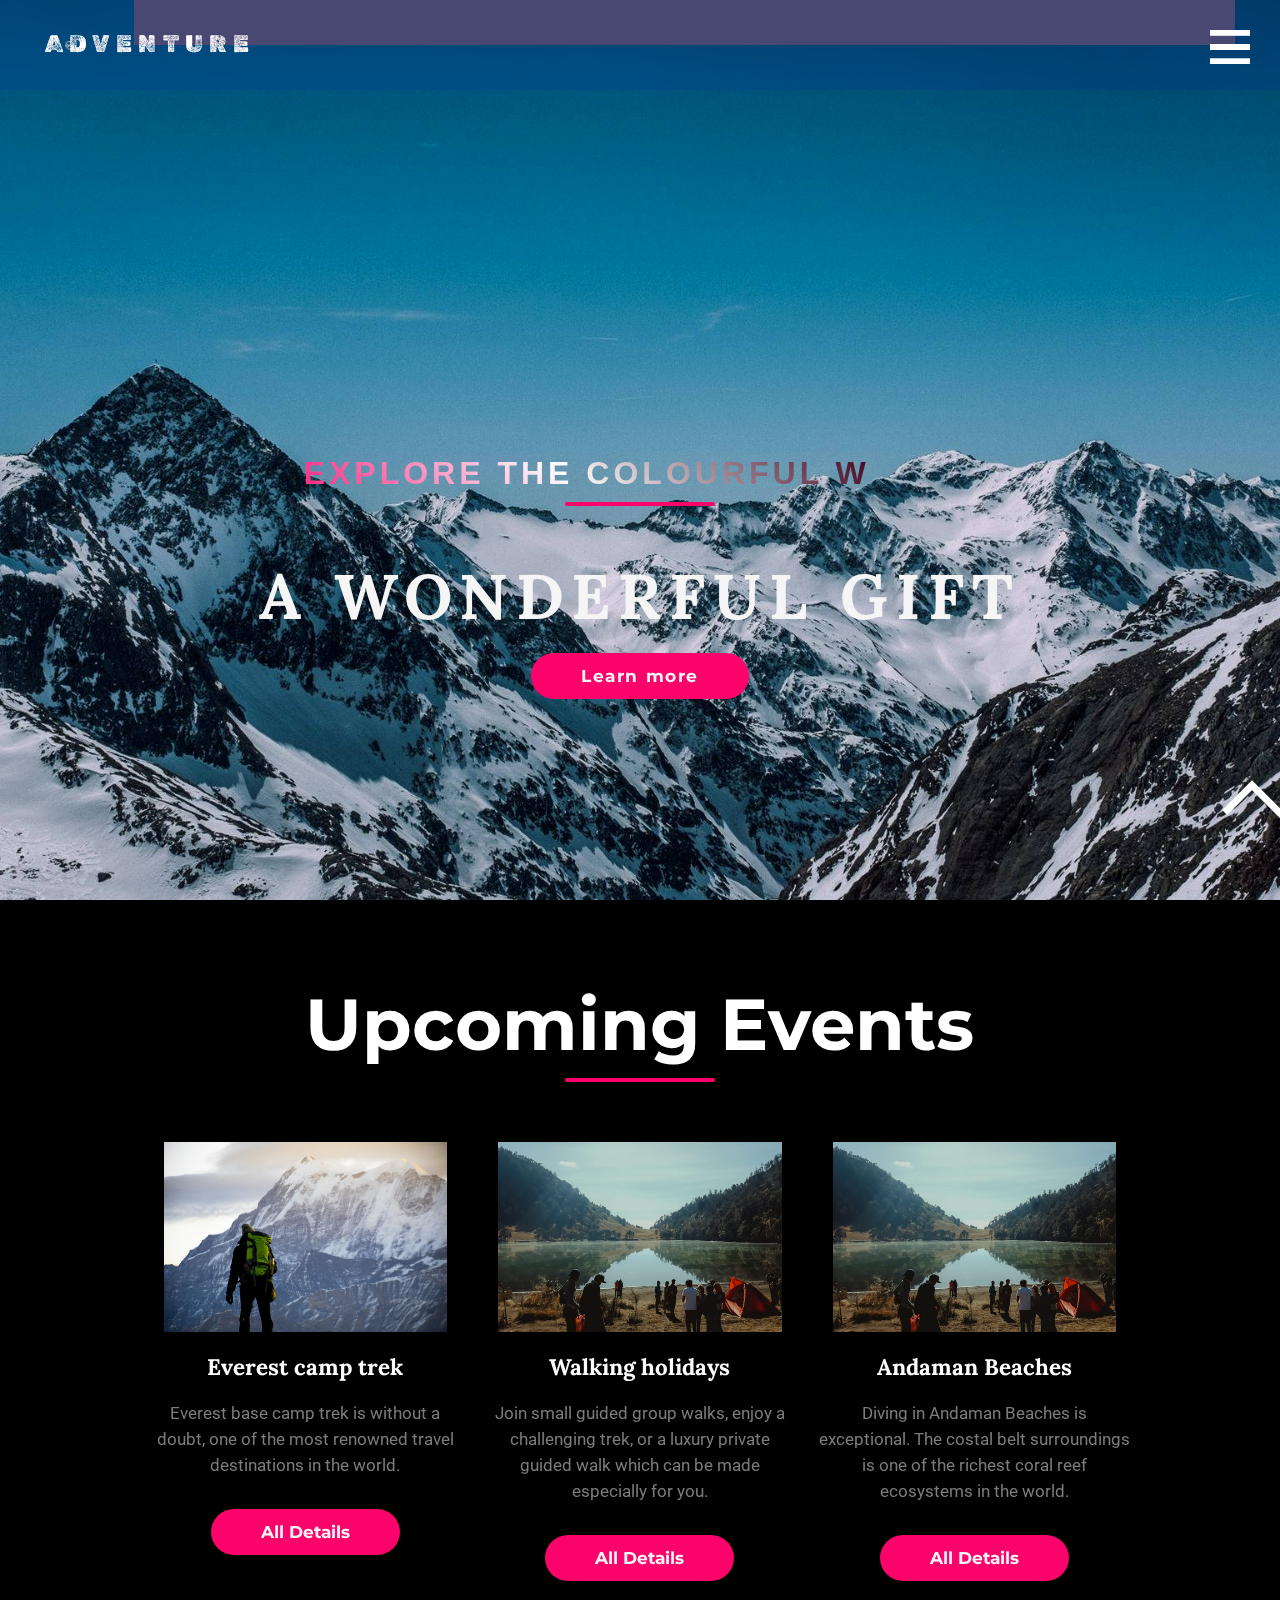
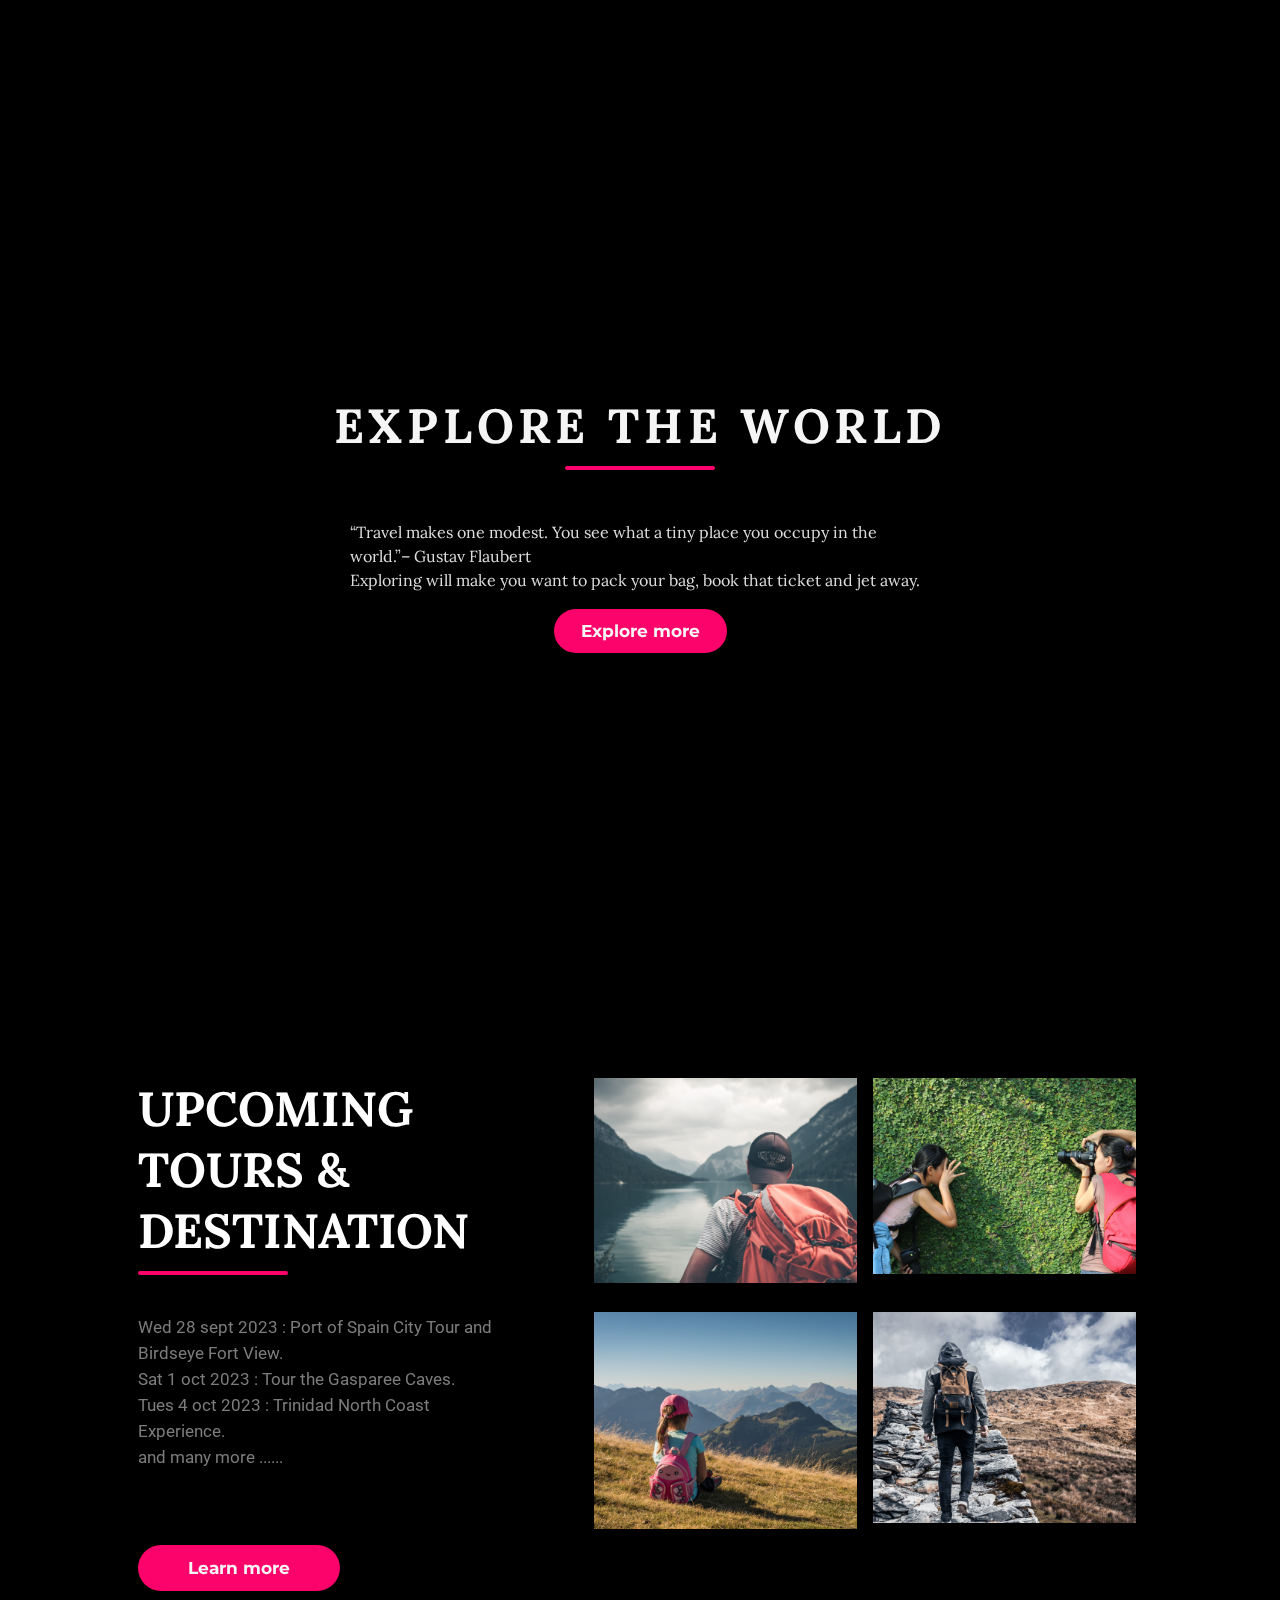
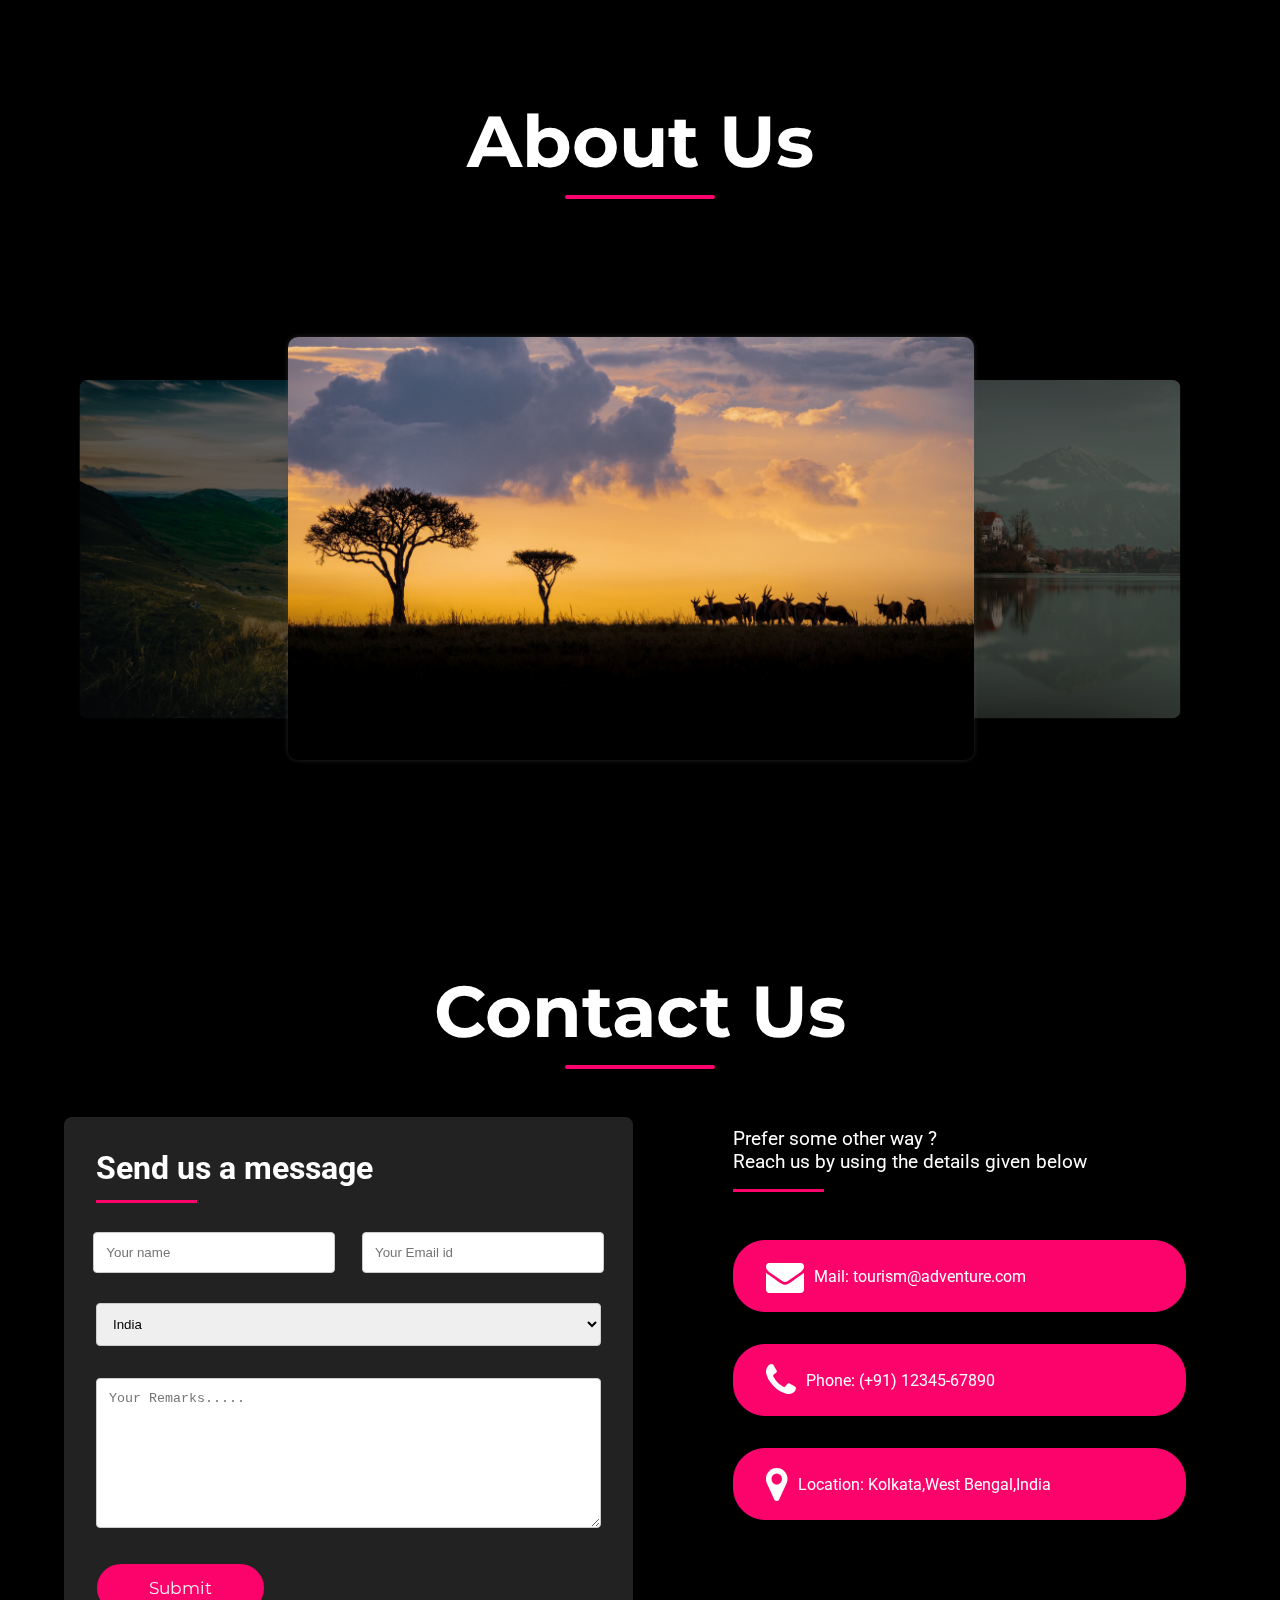
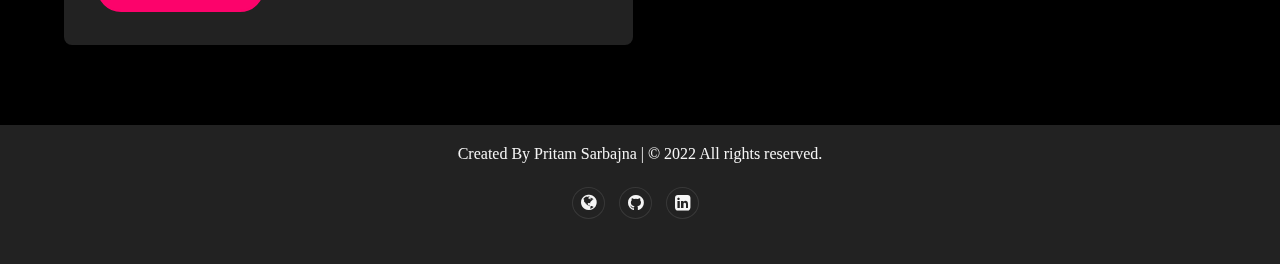
<file: index..html>
<!DOCTYPE html>
<html lang="en">
    <head>
        <meta charset="UTF-8" />
        <meta http-equiv="X-UA-Compatible" content="IE=edge" />
        <meta name="viewport" content="width=device-width, initial-scale=1.0" />
        <title>ADVENTURE</title>
        <link
            rel="stylesheet"
            href="https://cdnjs.cloudflare.com/ajax/libs/font-awesome/4.7.0/css/font-awesome.min.css"
        />
        <link rel="stylesheet" href="css/style.css" />
        <link rel="stylesheet" href="css/responsive.css" />
        <link
            rel="apple-touch-icon"
            sizes="180x180"
            href="img/apple-touch-icon.png"
        />
        <link
            rel="icon"
            type="image/png"
            sizes="32x32"
            href="img/favicon-32x32.png"
        />
        <link
            rel="icon"
            type="image/png"
            sizes="16x16"
            href="img/favicon-16x16.png"
        />
        <link rel="manifest" href="/site.webmanifest" />
    </head>
    <body
        onload='if (window.location.href.substr(window.location.href.length - 6) == "#about") { introAboutLogoTransition(); }'
    >
        <!--navbar-->
        <nav class="navbar glass" style="height: 70px">
            <span
                ><a href="#home" style="display: flex; align-items: center"
                    ><img
                        class="img2"
                        src="./img/mountain.png"
                        width="40"
                        style="margin: -25px -10px -25px -20px"
                    />
                    <h1 class="logo">&nbsp;ADVENTURE</h1></a
                ></span
            >
            <ul class="nav-links">
                <li>
                    <a href="#home" id="pri" class="active cir_border">Home</a>
                </li>
                <li><a href="#events" id="sec" class="cir_border">Events</a></li>
                <li>
                    <a href="#explore" id="tri" class="cir_border">Explore</a>
                </li>
                <li>
                    <a href="#tours" id="quad" class="cir_border">Tours</a>
                </li>
                <li><a href="#about" id="quint" class="cir_border">About</a></li>
                <li>
                    <a href="#contribution" id="hex" class="cir_border"
                        >Contributions</a
                    >
                </li>
                <li>
                    <a href="#contact" id="hept" class="cir_border">Contact</a>
                </li>
                <li>
                    <div>
                        <input
                            type="checkbox"
                            class="checkbox dark"
                            id="checkbox"
                        />
                        <label for="checkbox" class="label">
                            <i class="fa fa-moon-o"></i>
                            <i class="fa fa-sun-o"></i>
                            <div class="ball"></div>
                        </label>
                    </div>
                </li>
            </ul>
            <img src="./img/menu-btn.png" alt="" class="menu-btn" />
        </nav>
        <!--navbar-->

        <header id="home">
            <div class="header-content">
                <h2 id="quote">Explore the colourful World</h2>
                <div class="line"></div>
                <h1>A WONDERFUL GIFT</h1>
                <a
                    href="#about"
                    class="ctn"
                    onclick='removeall(); $("#quad").css("border", "2px solid whitesmoke"); $("#quad").css("border-radius", "20px");'
                    >Learn more</a
                >
            </div>
        </header>

        <!--Events-->
        <section class="events" id="events">
            <div class="container">
                <div class="title">
                    <h1 class="dark">Upcoming Events</h1>
                    <div class="line"></div>
                </div>
                <div class="row">
                    <article class="card col">
                        <img class="card-img" src="./img/img1.jfif" />
                        <h4 class="dark">Everest camp trek</h4>
                        <p class="font-color">
                            Everest base camp trek is without a doubt, one of
                            the most renowned travel destinations in the world.
                        </p>
                        <a href="#" class="ctn">All Details</a>
                    </article>
                    <article class="card col">
                        <img src="./img/img2.jfif" />
                        <h4 class="dark">Walking holidays</h4>
                        <p class="font-color">
                            Join small guided group walks, enjoy a challenging
                            trek, or a luxury private guided walk which can be
                            made especially for you.
                        </p>
                        <a href="#" class="ctn">All Details</a>
                    </article>
                    <article class="card col">
                        <img src="./img/img2.jfif" />
                        <h4 class="dark">Andaman Beaches</h4>
                        <p class="font-color">
                            Diving in Andaman Beaches is exceptional. The costal
                            belt surroundings is one of the richest coral reef
                            ecosystems in the world.
                        </p>
                        <a href="#" class="ctn">All Details</a>
                    </article>
                </div>
            </div>
        </section>
        <!--Events-->

        <!--Explore-->
        <section class="explore" id="explore">
            <div class="explore-content">
                <h1>EXPLORE THE WORLD</h1>
                <div class="line"></div>
                <p>
                    “Travel makes one modest. You see what a tiny place you
                    occupy in the world.”– Gustav Flaubert <br />Exploring will
                    make you want to pack your bag, book that ticket and jet
                    away.
                </p>
                <a href="#" class="ctn">Explore more</a>
            </div>
        </section>
        <!--Explore-->

        <!--tours-->
        <section class="tours" id="tours">
            <div class="container row">
                <div class="col content-col">
                    <h1 class="font-color">UPCOMING TOURS & DESTINATION</h1>
                    <div class="line"></div>
                    <p>
                        Wed 28 sept 2023 : Port of Spain City Tour and Birdseye
                        Fort View. <br />
                        Sat 1 oct 2023 : Tour the Gasparee Caves.<br />
                        Tues 4 oct 2023 : Trinidad North Coast Experience.
                        <br />
                        and many more ......
                    </p>
                    <a href="#" class="ctn">Learn more</a>
                </div>
                <div class="image-col">
                    <div class="image-gallery">
                        <img src="./img/img3.png" alt="" />
                        <img src="./img/img4.png" alt="" />
                        <img src="./img/img5.png" alt="" />
                        <img src="./img/img6.png" alt="" />
                    </div>
                </div>
            </div>
            <br /><br /><br /><br />
        </section>
        <!--tours-->

        <!-- About -->
        <section id="about">
            <div class="title">
                <h1 class="font-color">About Us</h1>
                <div class="line"></div>
            </div>
            <br />
            <div id="about_us">
                <div class="boxx">
                    <div class="containerx">
                        <input type="radio" name="slider" id="item-1" checked />
                        <input type="radio" name="slider" id="item-2" />
                        <input type="radio" name="slider" id="item-3" />
                        <div class="cards">
                            <label class="cardt" for="item-1" id="col-img-1">
                                <img src="./img/carousel-img4.jpg" />
                            </label>
                            <label class="cardt" for="item-2" id="col-img-2">
                                <img src="./img/carousel-img5.jpg" />
                            </label>
                            <label class="cardt" for="item-3" id="col-img-3">
                                <img src="./img/carousel-img6.jpg" />
                            </label>
                            
                        </div>
                    </div>
                    <span id="about-quad"
                        ><a href="#home"
                            ><center>
                                <h1
                                    style="
                                        font-family: var(--ff-montserrat);
                                        color: white;
                                    "
                                >
                                    Find that
                                </h1>
                                <br />
                                <img
                                    class="img2"
                                    src="./img/mountain_dark.jpg"
                                    width="200"
                                    style="border-radius: 12%"
                                />
                                <br />
                                <h1 class="logo" style="font-size: 50px">
                                    ADVENTURE
                                </h1>
                            </center>
                        </a>
                    </span>
                </div>
            </div>
        </section>
        <!-- About -->

      <!-- Contributions -->
        <!--<div class="title">
            <h1 class="font-color">Contributors</h1>
            <div class="line"></div>
        </div>
        <section class="contributors" id="contribution">
            <div class="concard">
                <img
                    src="https://github.com/PritamSarbajna.png"
                    alt="profile-picture"
                    class="pfp"
                />
                <div class="text">
                    <h1>Pritam Sarbajna</h1>
                </div>
                <div class="logolink">
                    <a href="https://github.com/PritamSarbajna" target="_blank"
                        ><img
                            src="img/GitHub120px.png"
                            alt="Github-Logo"
                            class="github-logo"
                    /></a>
                </div>
            </div>


            <div class="concard">
                <img
                    src="https://github.com/athar-ansari.png"
                    alt="profile-picture"
                    class="pfp"
                />
                <div class="text">
                    <h1>ATHAR ANSARI</h1>
                </div>
                <div class="logolink">
                    <a href="https://github.com/athar-ansari" target="_blank"
                        ><img
                            src="img/GitHub120px.png"
                            alt="Github-Logo"
                            class="github-logo"
                    /></a>
                </div>
            </div>

            <div class="concard">
                <img
                    src="https://github.com/prakhartiwari0.png"
                    alt="profile-picture"
                    class="pfp"
                />
                <div class="text">
                    <h1>Prakhar Tiwari</h1>
                </div>
                <div class="logolink">
                    <a href="https://github.com/prakhartiwari0" target="_blank"
                        ><img
                            src="img/GitHub120px.png"
                            alt="Github-Logo"
                            class="github-logo"
                    /></a>
                </div>
            </div>

            <div class="concard">
                <img
                    src="https://github.com/hassana123.png"
                    alt="profile-picture"
                    class="pfp"
                />
                <div class="text">
                    <h1>Hassana Abdullahi</h1>
                </div>
                <div class="logolink">
                    <a href="https://github.com/hassana123" target="_blank"
                        ><img
                            src="img/GitHub120px.png"
                            alt="Github-Logo"
                            class="github-logo"
                    /></a>
                </div>
            </div>

            <div class="concard">
                <img
                    src="https://github.com/JumaCodes.png"
                    alt="profile-picture"
                    class="pfp"
                />
                <div class="text">
                    <h1>Olumese Steve-John</h1>
                </div>
                <div class="logolink">
                    <a href="https://github.com/JumaCodes" target="_blank"
                        ><img
                            src="img/GitHub120px.png"
                            alt="Github-Logo"
                            class="github-logo"
                    /></a>
                </div>
            </div>

            <div class="concard">
                <img
                    src="https://github.com/lubnafathima.png"
                    alt="profile-picture"
                    class="pfp"
                />
                <div class="text">
                    <h1>Lubna Fathima N</h1>
                </div>
                <div class="logolink">
                    <a href="https://github.com/lubnafathima" target="_blank"
                        ><img
                            src="img/GitHub120px.png"
                            alt="Github-Logo"
                            class="github-logo"
                    /></a>
                </div>
            </div>

            <div class="concard">
                <img
                    src="https://github.com/allanlalangan.png"
                    alt="profile-picture"
                    class="pfp"
                />
                <div class="text">
                    <h1>Allan</h1>
                </div>
                <div class="logolink">
                    <a href="https://github.com/allanlalangan" target="_blank"
                        ><img
                            src="img/GitHub120px.png"
                            alt="Github-Logo"
                            class="github-logo"
                    /></a>
                </div>
            </div>

            <div class="concard">
                <img
                    src="https://github.com/Seyi-Ojo.png"
                    alt="profile-picture"
                    class="pfp"
                />
                <div class="text">
                    <h1>Mayowa Ojo</h1>
                </div>
                <div class="logolink">
                    <a href="https://github.com/Seyi-Ojo" target="_blank"
                        ><img
                            src="img/GitHub120px.png"
                            alt="Github-Logo"
                            class="github-logo"
                    /></a>
                </div>
            </div>

            <div class="concard">
                <img
                    src="https://github.com/AmitBarman99.png"
                    alt="profile-picture"
                    class="pfp"
                />
                <div class="text">
                    <h1>Amit Barman</h1>
                </div>
                <div class="logolink">
                    <a href="https://github.com/AmitBarman99" target="_blank"
                        ><img
                            src="img/GitHub120px.png"
                            alt="Github-Logo"
                            class="github-logo"
                    /></a>
                </div>
            </div>

            <div class="concard">
                <img
                    src="https://github.com/ppdTurja.png"
                    alt="profile-picture"
                    class="pfp"
                />
                <div class="text">
                    <h1>Partha Turja</h1>
                </div>
                <div class="logolink">
                    <a href="https://github.com/ppdTurja" target="_blank"
                        ><img
                            src="img/GitHub120px.png"
                            alt="Github-Logo"
                            class="github-logo"
                    /></a>
                </div>
            </div>

            <div class="concard">
                <img
                    src="https://github.com/Brainiac-M.png"
                    alt="profile-picture"
                    class="pfp"
                />
                <div class="text">
                    <h1>Mahmood Ademoye</h1>
                </div>
                <div class="logolink">
                    <a href="https://github.com/Brainiac-M" target="_blank"
                        ><img
                            src="img/GitHub120px.png"
                            alt="Github-Logo"
                            class="github-logo"
                    /></a>
                </div>
            </div>

            <div class="concard">
                <img
                    src="https://github.com/abitsalihu.png"
                    alt="profile-picture"
                    class="pfp"
                />
                <div class="text">
                    <h1>Abit Salihu</h1>
                </div>
                <div class="logolink">
                    <a href="https://github.com/abitsalihu" target="_blank"
                        ><img
                            src="img/GitHub120px.png"
                            alt="Github-Logo"
                            class="github-logo"
                    /></a>
                </div>
            </div>
        </section> -->
        <!-- Contributions-->

        <!-- contact -->
        <section id="contact">
            <div class="title">
                <h1 class="font-color">Contact Us</h1>
                <div class="line"></div>
            </div>
            <div class="contact_us">
                <form class="cform" action="" method="post">
                    <div class="crow-message">
                        <h1 class="color">Send us a message</h1>
                        <div></div>
                    </div>
                    <div class="crow-in">
                        <input
                            type="text"
                            id="name"
                            name="name"
                            placeholder="Your name"
                        />
                        <input
                            type="text"
                            id="email"
                            name="email"
                            placeholder="Your Email id"
                        />
                    </div>
                    <div class="crow">
                        <div class="ccol-left">
                            <select name="country" id="country">
                                <option value="India">India</option>
                                <option value="Russia">Russia</option>
                                <option value="usa">USA</option>
                                <option value="Japan">Japan</option>
                                <option value="France">France</option>
                                <option value="Brazil">Brazil</option>
                            </select>
                        </div>
                    </div>
                    <div class="crow">
                        <div class="ccol-left">
                            <textarea
                                type="text"
                                id="remarks"
                                name="remarks"
                                placeholder="Your Remarks....."
                                style="height: 150px"
                            ></textarea>
                        </div>
                    </div>
                    <input class="crow-s" type="submit" value="Submit" />
                </form>
                <div class="cbox">
                    <div>
                        <p class="cbox-message">
                            Prefer some other way ?<br />Reach us by using the
                            details given below
                        </p>
                        <div class="cbox-line"></div>
                    </div>
                    <div class="c_boxx">
                        <a href="mailto:abc@gmail.com"
                            ><i class="fa fa-envelope"></i>
                            Mail: tourism@adventure.com
                        </a>
                    </div>
                    <div class="c_boxx">
                        <a href="tel:+91-12345-67890"
                            ><i class="fa fa-phone"></i>
                            Phone: (+91) 12345-67890
                        </a>
                    </div>
                    <div class="c_boxx">
                        <a href="#"
                            ><i class="fa fa-map-marker"></i>
                            Location: Kolkata,West Bengal,India
                        </a>
                    </div>
                </div>
            </div>
        </section>
        <!-- contact  -->
        <!-- up scroll -->
        <i class="arrow"  onclick="topFunction()" id="upbtn"></i>
        <!-- end -->
        <!--footer-->
        <section class="footer">
            <span
                >Created By Pritam Sarbajna | &#169; 2022 All rights
                reserved.</span
            >
            <div class="social">
                <li>
                    <a
                        href="https://pritam-sarbajna-portfolio.netlify.app/"
                        target="_blank"
                        rel="noreferrer"
                        ><i class="fa fa-globe"></i
                    ></a>
                    <a
                        href="https://github.com/PritamSarbajna"
                        target="_blank"
                        rel="noreferrer"
                        ><i class="fa fa-github"></i
                    ></a>
                    <a
                        href="https://www.linkedin.com/in/pritam-sarbajna-74945821b/"
                        target="_blank"
                        rel="noreferrer"
                        ><i class="fa fa-linkedin-square"></i
                    ></a>
                </li>
            </div>
        </section>
        <!--footer-->

        <script>
            const menuBtn = document.querySelector(".menu-btn");
            const navlinks = document.querySelector(".nav-links");

            menuBtn.addEventListener("click", () => {
                navlinks.classList.toggle("mobile-menu");
            });
        </script>
        <script src="https://code.jquery.com/jquery-3.6.0.js"></script>
        <script src="js/script.js"></script>
    </body>
</html>
</file>
<file: css/style.css>
/* Google fonts */

@import url("https://fonts.googleapis.com/css2?family=Lora:wght@400;700&family=Montserrat:wght@400;800&family=Parisienne&family=Roboto&family=Teko:wght@300&display=swap");
@import url("https://fonts.googleapis.com/css2?family=Rubik+Dirt&display=swap");


/* Root element (aka html) */
:root {
  box-sizing: border-box;
  scroll-behavior: smooth;

  /* CSS Variables */
  /* Fonts */
  --ff-parisienne: "Parisienne", cursive;
  --ff-montserrat: "Montserrat", sans-serif;
  --ff-lora: "Lora", serif;
  --ff-roboto: "Roboto", sans-serif;
  --ff-rubik-dirt: "Rubik Dirt", cursive;
  --fs-paragraphs: calc(0.8rem + 0.35vw);
  --fs-links-btns: calc(0.65rem + 0.5vw);
}

/* Global */
*,
*::before,
*::after {
  margin: 0;
  padding: 0;
  box-sizing: inherit;
}

img {
  max-width: 100%;
  display: block;
}


a {
  text-decoration: none;
}

ul {
  list-style: none;
}

span {
  color: #7c7c7c;
  padding: 0px 40px;
}

/* .active {
  color: #fc036b;
  border-radius: 20px;
  background: whitesmoke;
  font-weight: bold;
} */

body,
html {
  overflow-x: hidden;
  box-sizing: border-box;
}

.container {
  width: 98%;
  max-width: 91rem;
  margin: 0 auto;
}

/*scrollbar*/

::-webkit-scrollbar {
  width: 10px;
}

::-webkit-scrollbar-thumb {
  background: gray;
  border-radius: 10px;
}

/* Navbar */

.navbar {
  position: fixed;
  top: 0;
  left: 0;
  background: rgba(0, 0, 0, 0.2);
  backdrop-filter: saturate(180%) blur(10px);
  display: flex;
  width: 100%;
  justify-content: space-between;
  align-items: center;
  padding: 12px 5px;
  z-index: 10;
  color: whitesmoke;
}

.logo {
  font-family: var(--ff-rubik-dirt);
  font-size: 1.5rem;
  text-transform: uppercase;
  letter-spacing: 0.4rem;
  padding: 0 1.2rem;
  font-weight: 300;
  color: rgb(254, 252, 252); 
  
  
}



.nav-links {
  display: flex;
  align-items: center;
}

.nav-links li {
  font-family: var(--ff-montserrat);
  margin: 0px 15px;
}

.nav-links li a {
  color: white;
  cursor: pointer;
}

.cir_border {
  padding: 6px 20px;
  font-weight: bold;
  border: 2px hidden whitesmoke;
  border-radius: 20px;
  margin: 0px -10px;
}

header {
  width: 100vw;
  height: 100vh;
  background-image: url("../img/bg.png");
  background-position: bottom;
  background-attachment: fixed;
  background-size: cover;
  display: flex;
  align-items: end;
  justify-content: center;
}

.header-content {
  font-family: var(--ff-lora);
  letter-spacing: 0.5rem;
  color: whitesmoke;
  text-align: center;
  z-index: 1;
  padding: 4rem;
  margin-bottom: 150px;
}

.header-content a {
  letter-spacing: 0.1rem;
}

.header-content h2 {
  font-size: 4vmin;
}

.line {
  width: 150px;
  height: 4px;
  background: #fc036b;
  margin: 10px auto;
  border-radius: 5px;
}

.header-content h1 {
  font-size: 7vmin;
  margin-top: 50px;
  margin-bottom: 30px;
}

.ctn {
  font-family: var(--ff-montserrat);
  font-size: var(--fs-links-btns);
  font-weight: 700;
  padding: 13px 50px;
  background: #fc036b;
  border-radius: 30px;
  color: whitesmoke;
}

.menu-btn {
  position: absolute;
  top: 30px;
  right: 30px;
  width: 40px;
  cursor: pointer;
  display: none;
}

/* Events */
section {
  width: 80%;
  margin: 80px auto;
}

.title {
  text-align: center;
  font-family: var(--ff-montserrat);
  font-size: 4vmin;
}

.row {
  display: flex;
  width: 100%;
  justify-content: space-between;
  align-items: center;
}

.card {
  cursor: pointer;
  height :400px
}

.row .col {
  display: flex;
  flex-direction: column;
  align-items: center;
  margin: 10px;
  height: 450px;
}

.row .col img {
  width: 90%;
}

.events .row {
  margin-top: 50px;
}

.col > h4 {
  font-size: calc(1rem + 0.5vw);
  margin: 20px auto;
  font-family: var(--ff-lora);
}

.col p {
  color: #7c7c7c;
  padding: 0px 40px;
  font-size: var(--fs-paragraphs);
  font-family: var(--ff-roboto);
}

.col > p {
  color: #7c7c7c;
  padding: 0;
  line-height: 1.5;
  text-align: center;
  max-width: 35ch;
}

.events .ctn {
  margin-top: 30px;
}

/* explore */
.explore {
  width: 100%;
  height: 100vh;
  background-image: url(../img/bg2.png);
  background-attachment: fixed;
  background-position: center;
  background-size: cover;
  background-repeat: no-repeat;
  display: flex;
  align-items: center;
}

.explore-content {
  font-family: var(--ff-lora);
  color: whitesmoke;
  display: flex;
  align-items: center;
  flex-direction: column;
  margin-left: 8rem;
  position: relative;
  z-index: 1;
  padding: 2rem 17px;
  margin: auto;
}

.explore-content::after {
  content: "";
  position: absolute;
  inset: 0;
  z-index: -1;
  display: block;
  background: rgba(0, 0, 0, 0.2);
  backdrop-filter: blur(2.5px);
  border-radius: 0.5rem;
}

.explore-content h1 {
  /* width: 100%; */
  font-size: calc(2.2rem + 1vw);
  letter-spacing: 0.3rem;
  margin: auto;
}

.explore-content .line {
  margin-bottom: 50px;
}

.explore-content p {
  color: rgb(221, 221, 221);
  max-width: 65ch;
  line-height: 1.5;
  text-align: left;
  padding: 0px 35px;
}

.explore-content .ctn {
  margin: 17px auto;
  padding: 12px 27px;
}

/* tours */
.image-gallery {
  display: grid;
  gap: 1.8rem 1rem;
  grid-template-columns: repeat(2, 1fr);
  justify-content: center;
  padding: 1rem;
}

.tours .row {
  gap: 4rem;
}

.content-col {
  position: relative;
}

.content-col h1 {
  font-size: calc(2.2rem + 1vw);
  font-family: var(--ff-lora);
  max-width: 15.5ch;
}

.content-col .line {
  margin-left: 0;
}

.content-col p {
  padding: 0;
  margin: 30px 0;
  width: 100%;
  text-align: left;
  max-width: 40ch;
}

.content-col .ctn {
  position: absolute;
  left: 0;
  bottom: -14%;
}

/* about */
#about {
  width: 100%;
}

#about_us {
  background: url("https://awe365.com/wp-content/uploads/2013/07/adventure-sports-hang-gliding-flickrcc-image-by-Steve-Slater.jpg");
  width: 100%;
  height: 630px;
  background-repeat: no-repeat;
  background-size: cover;
  background-attachment: fixed;
  margin: 30px 0px 0px 0px;
}

#about_us div {
  padding: 10px;
  display: grid;
  align-items: center; 
  grid-template-columns: 2fr 1fr 1fr;
  column-gap: 5px;
  position: relative;
}


#about_us div span {
  margin: 0;
  position: absolute;
  top: 60%;
  opacity: 0;
  left: 80%;
  -ms-transform: translate(-50%, -50%);
  transform: translate(-50%, -50%);
  transition: 1s;
}

#about_us p {
  width: 43em;
  color: white;
  text-align: justify;
  padding-top: 14em;
  font-family: "Work Sans", sans-serif;
  margin-left: 6em;
}

#about_us p::first-letter {
  padding-left: 47px;
  font-size: 55px;
  color: #fc036b;
}

/* Contributors */
.contributors {
  display: flex;
  align-items: center;
  justify-content: space-evenly;
  margin-top: 0em;
  padding: 5em 2em;
  flex-wrap: wrap;
  width: 100%;
  min-height: 100vh;
  background-color: #000;
  font-family: "Montserrat", sans-serif;
}

.concard {
  background-color: #ffff;
  padding: 0.2em 0.5em;
  color: #222;
  height: 12em;
  width: 10em;
  border-radius: 5px;
  margin: 1.5em 0.5em;
  display: flex;
  flex-direction: column;
  align-items: center;
  justify-content: center;
}
.concard:hover {
  background-color: #fb036b;
  border-bottom: 5px solid #fff;
  color: #fff;
  transform: translateY(-7.5px);
  transition: background-color 0.5s ease, transform 1s ease,
    border-bottom 0.5s ease 0.2s;
}

.concard .pfp {
  width: 50%;
  border-radius: 100%;
}
.text {
  margin: 1em 0em 0em 0em;
  text-align: center;
  font-size: 0.9em;
}
.text h1 {
  font-weight: 600;
  font-size: 20px;
  font-family: "Teko", sans-serif;
}
.logolink {
  margin: 0.6em 0em 0em 0em;
  width: 25%;
}
.logolink img {
  border-radius: 100%;
  background-color: #ffff;
}
.logolink .github-logo {
  width: 100%;
}

/* contact */
#contact {
  width: 90%;
}

.contact_us {
  margin-top: 3rem;
  display: flex;
  font-family: var(--ff-roboto);
}

form {
  width: 50%;
}

.cbox {
  width: 45%;
  margin-left: 70px;
  padding: 10px 30px;
}

.cbox-message {
  font-size: 1.2em;
  margin: 0;
}

.cbox-line {
  width: 20%;
  height: 0.2em;
  background-color: #fb036b;
  margin-bottom: 3em;
  margin-top: 1em;
}

.c_boxx a p {
  color: white;
  font-size: 1em;
  font-weight: 100;
  padding: 1rem;
  padding: 0px 40px;
}

.c_boxx a {
  padding: 1em;
  margin-bottom: 2em;
  padding-left: 2em;
  border: 0.1em solid #fc036b;
  background-color: #fc036b;
  color: white;
  display: flex;
  border-radius: 2em;
  align-items: center;
  border: #fc036b 0.1em solid;
  font-size: 1em;
}

.c_boxx a:hover {
  background-color: white;
  color: #fc036b;
  transition: all 0.5s ease;
}

.c_boxx i {
  font-size: 38px;
  margin-right: 10px;
  /* margin-left: 0.5em; */
}

input[type="text"],
select,
textarea {
  width: 100%;
  padding: 12px;
  border: 1px solid #ccc;
  border-radius: 4px;
  resize: vertical;
}

label {
  padding: 0px 0px 7px 6px;
  display: inline-block;
}

input[type="submit"] {
  background-color: #fc036b;
  color: whitesmoke;
  padding: 12px 50px;
  border: 2px solid #fc036b;
  border-radius: 100vmax;
  cursor: pointer;
  font-family: var(--ff-montserrat);
  font-size: var(--fs-links-btns);
}

input[type="submit"]:hover {
  background-color: whitesmoke;
  color: #fc036b;
}

.cform {
  background-color: #222;
  padding: 1em;
  border-radius: 0.5rem;
}

.ccol {
  float: left;
  width: 25%;
  margin-top: 6px;
}

.crow-in {
  width: 100%;
  display: flex;
  justify-content: space-between;
}

.crow-message {
  margin: 1rem;
}

.crow-message div {
  width: 20%;
  display: block;
  height: 1em;
  border-bottom: 3px solid #fc036b;
}

.ccol-left {
  margin: 1em;
}

.ccol {
  float: left;
  width: 100%;
  margin-top: 6px;
}

#name {
  width: 90%;
  margin: 1em;
}

#email {
  width: 90%;
  margin: 1em;
}

.crow:after,
.crow-s::after {
  content: "";
  display: table;
  clear: both;
}

.crow-s {
  margin: 1em;
  color: #fc036b;
}

/* footer */
.footer {
  width: 100%;
  min-height: 100px;
  padding: 20px 80px;
  margin: 0;
  background: #222;
  text-align: center;
}

.footer p {
  color: whitesmoke;
  margin: 20px auto;
  padding: 20px auto;
}

.footer span {
  display: block;
  color: whitesmoke;
  padding: 20px auto;
}

.social {
  width: 360px;
  margin: 30px auto;
}

.social li {
  list-style: none;
}

.social a {
  margin-right: 10px;
  font-size: 18px;
  background-color: transparent;
  border-radius: 50%;
  padding: 5px 8px;
  border: 1px solid rgba(255, 255, 255, 0.1);
}

.social a:hover {
  background-color: #fc036b;
}

.social i {
  display: inline;
  text-align: center;
  color: whitesmoke;
}

/* animations */
img {
  transition: transform 0.3s ease;
}

img:hover {
  transform: scale(1.1);
}

.cir_border:hover{
    color: #fc036b
}


.active {
  border: 2px solid whitesmoke;
  border-radius: 20px;
  color: #fc036b;
  cursor: pointer;
}

.ctn:hover {
  background: whitesmoke;
  color: #fc036b;
  box-shadow: 2px 2px 5px #00000056;
  cursor: pointer;
}

.nav-links .ctn:hover a {
  color: #fc036b;
}

body {
 background-color: black;
  color: white;
}

body.dark{
  background-color: white;
  color: black;
}

.checkbox {
  opacity: 0;
  position: absolute;
}

.label {
  width: 48px;
  height: 22px;
  background-color:#111;
  display: flex;
  border-radius:50px;
  align-items: center;
  justify-content: space-between;
  padding: 5px;
  position: relative;
  transform: scale(1.5);
}

.ball {
  width: 20px;
  height: 18px;
  background-color: white;
  position: absolute;
  top: 2px;
  left: 2px;
  border-radius: 50%;
  transition: transform 0.2s linear;
}

/*  target the elemenent after the label*/
.checkbox:checked + .label .ball{
  transform: translateX(24px);
}

.fa-moon-o {
  color: white;
}

.fa-sun-o {
  color: yellow;
}

.color{
  color:white;
}

/* scroll button */

.arrow {
  position: fixed; 
  z-index: 99;
  cursor: pointer; 
  padding: 15px; 
	width: 8vmin;
	height: 8vmin;
	box-sizing: border-box;
	left: 95%;
	top: 86%;
	transform: rotate(-45deg);
  
	
	&::before {
		content: '';
		width: 100%;
		height: 100%;
		border-width: .8vmin .8vmin 0 0;
		border-style: solid;
		border-color:  #fff;
		transition: .2s ease;
		display: block;
		transform-origin: 100% 0;
	}

	
	&:after {
		content: '';
		float: left;
		position: relative;
		top: -86%;
		width: 100%;
		height: 100%;
		border-width: 0 .8vmin 0 0;
		border-style: solid;
		border-color:  #fff;
		transform-origin: 100% 0;
		transition:.2s ease;
	}
	
	&:hover::after {
		transform: rotate(45deg);
		border-color:#fc036b;
		height: 120%;
	}
	&:hover::before {
		border-color:#fc036b;
		transform: scale(.8);
		
	}
	
}

/* Dark Mode Styles Scroll Button  */
.dark .arrow {
  &::before {
    border-color: black; 
  }

  &:after {
    border-color: black;
  }

  &:hover::after {
    border-color: #fc036b;
  }

  &:hover::before {
    border-color: #fc036b;
  }
}


#quote {
  position: relative;
  font-family: sans-serif;
  text-transform: uppercase;
  font-size: 2em;
  letter-spacing: 4px;
  overflow: hidden;
  background: linear-gradient(45deg, #fc036b, #fff, #41031d);
  background-repeat: no-repeat;
  background-size: 80%;
  animation: animate 8s linear infinite;
  -webkit-background-clip: text;
  -webkit-text-fill-color: rgba(255, 255, 255, 0);
}

@keyframes animate {
  0% {
    background-position: -500%;
  }
  100% {
    background-position: 500%;
  }
}


/* carousel */

@import url("https://fonts.googleapis.com/css?family=DM+Sans:400,500,700&display=swap");


input[type=radio] {
  display: none;
}

.cardt {
  position: absolute;
  width: 60%;
  height: 100%;
  left: 5vw;
  right: 0;
  top: 14%;
  margin: auto;
  transition: transform .4s ease;
  cursor: pointer;
}

.containerx {
  width: 100%;
  height: 50vh;
  transform-style: preserve-3d;
}

.cards {
  position: relative;
  width: 100vh;
  height: 100%;
}

.cards label img {
  width: 100%;
  height: 100%;
  border-radius: 10px;
  object-fit: cover;
}

#item-1:checked ~ .cards #col-img-3, #item-2:checked ~ .cards #col-img-1, #item-3:checked ~ .cards #col-img-2 {
  transform: translatex(-40%) scale(.8);
  opacity: .4;
  z-index: 0;
}

#item-1:checked ~ .cards #col-img-2, #item-2:checked ~ .cards #col-img-3, #item-3:checked ~ .cards #col-img-1 {
  transform: translatex(40%) scale(.8);
  opacity: .4;
  z-index: 0;
}

#item-1:checked ~ .cards #col-img-1, #item-2:checked ~ .cards #col-img-2, #item-3:checked ~ .cards #col-img-3 {
  transform: translatex(0) scale(1);
  opacity: 1;
  z-index: 1;
  
  img {
    box-shadow: 0px 0px 5px 0px rgba(81, 81, 81, 0.47);
  }
}

#item-2:checked ~ .player #test {
  transform: translateY(0);
}

#item-2:checked ~ .player #test  {
  transform: translateY(-40px);
}

#item-3:checked ~ .player #test  {
  transform: translateY(-80px);
}

/* end */
</file>
<file: css/responsive.css>
/* mobile responsiveness design */
@media screen and (max-width: 990px) {
  .contact_us {
    flex-direction: column;
    width: 100%;
  }
  form,
  .cbox {
    margin: auto;
    margin-bottom: 30px;
  }
}
@media screen and (max-width: 2500px) {
  .menu-btn {
    display: block;
  }

  .navbar {
    padding: 45px;
  }

  .logo {
    position: absolute;
    top: 30px;
    left: 15px;
  }

  .nav-links {
    flex-direction: column;
    width: 100%;
    height: 100vh;
    justify-content: center;
    background: #484872;
    margin-top: -900px;
    transition: all 0.5s ease;
  }

  .mobile-menu {
    margin-top: 602px;
    border-bottom-right-radius: 30%;
  }

  .nav-links li {
    margin: 30px auto;
  }
}

@media screen and (max-width: 1440px) {
	 .containerx {
	  top: 40%;
	  bottom: 40%;
	  transform-style: preserve-3d;
	}
	
	#about_us div {
		padding: 10px;
		display: block;
		align-items: normal;
	}
	
	.cards {
		position: relative;
		width: 90vw;
		height: 100%;
	}
	
	#about-quad {
		display: none;
	}
}

@media only screen and (max-width: 850px) {
  /*events*/
  .row {
    flex-direction: column;
  }

  .row .col {
    margin: 20px auto;
  }

  .col img {
    max-width: 90%;
  }

  /*explore*/
  .explore-content {
    width: 100%;
  }

  /*tours*/
  .tours {
    width: 100%;
  }

  /*footer*/
  .footer {
    padding: 10px;
  }
  .content-col {
    width: 100%;
  }
  #about_us p {
    width: 70%;
  }
}

@media screen and (max-width: 770px) {
  #about_us p {
    width: 85%;
    padding-top: 7em;
    margin: auto;
  }
  form,
  .cbox {
    width: 90%;
  }
  .ctn {
    margin: auto;
  }

  .explore-content {
    margin: 0 auto;
    text-align: center;
    width: 80%;
  }

  .explore-content .ctn {
    margin: 40px auto;
  }
}
@media screen and (max-width: 600px) {
  #about_us p {
    margin: auto;
  }
}
@media screen and (max-width: 470px) {
  .ctn {
    padding: 13px 25px;
  }
  .c_boxx a p {
    font-size: 17.5px;
  }
}
@media screen and (max-width: 400px) {
  .ctn {
    padding: 13px 25px;
  }
  .c_boxx a p {
    font-size: 16px;
  }
}

@media (max-width: 850px) {
  .content-col {
    text-align: center;
  }
  .content-col .line {
    margin: 0.5rem auto;
  }
  .content-col .ctn {
    margin: 0 auto;
    position: inherit;
  }
  .content-col p {
    max-width: 75%;
    text-align: justify;
  }
}
</file>
